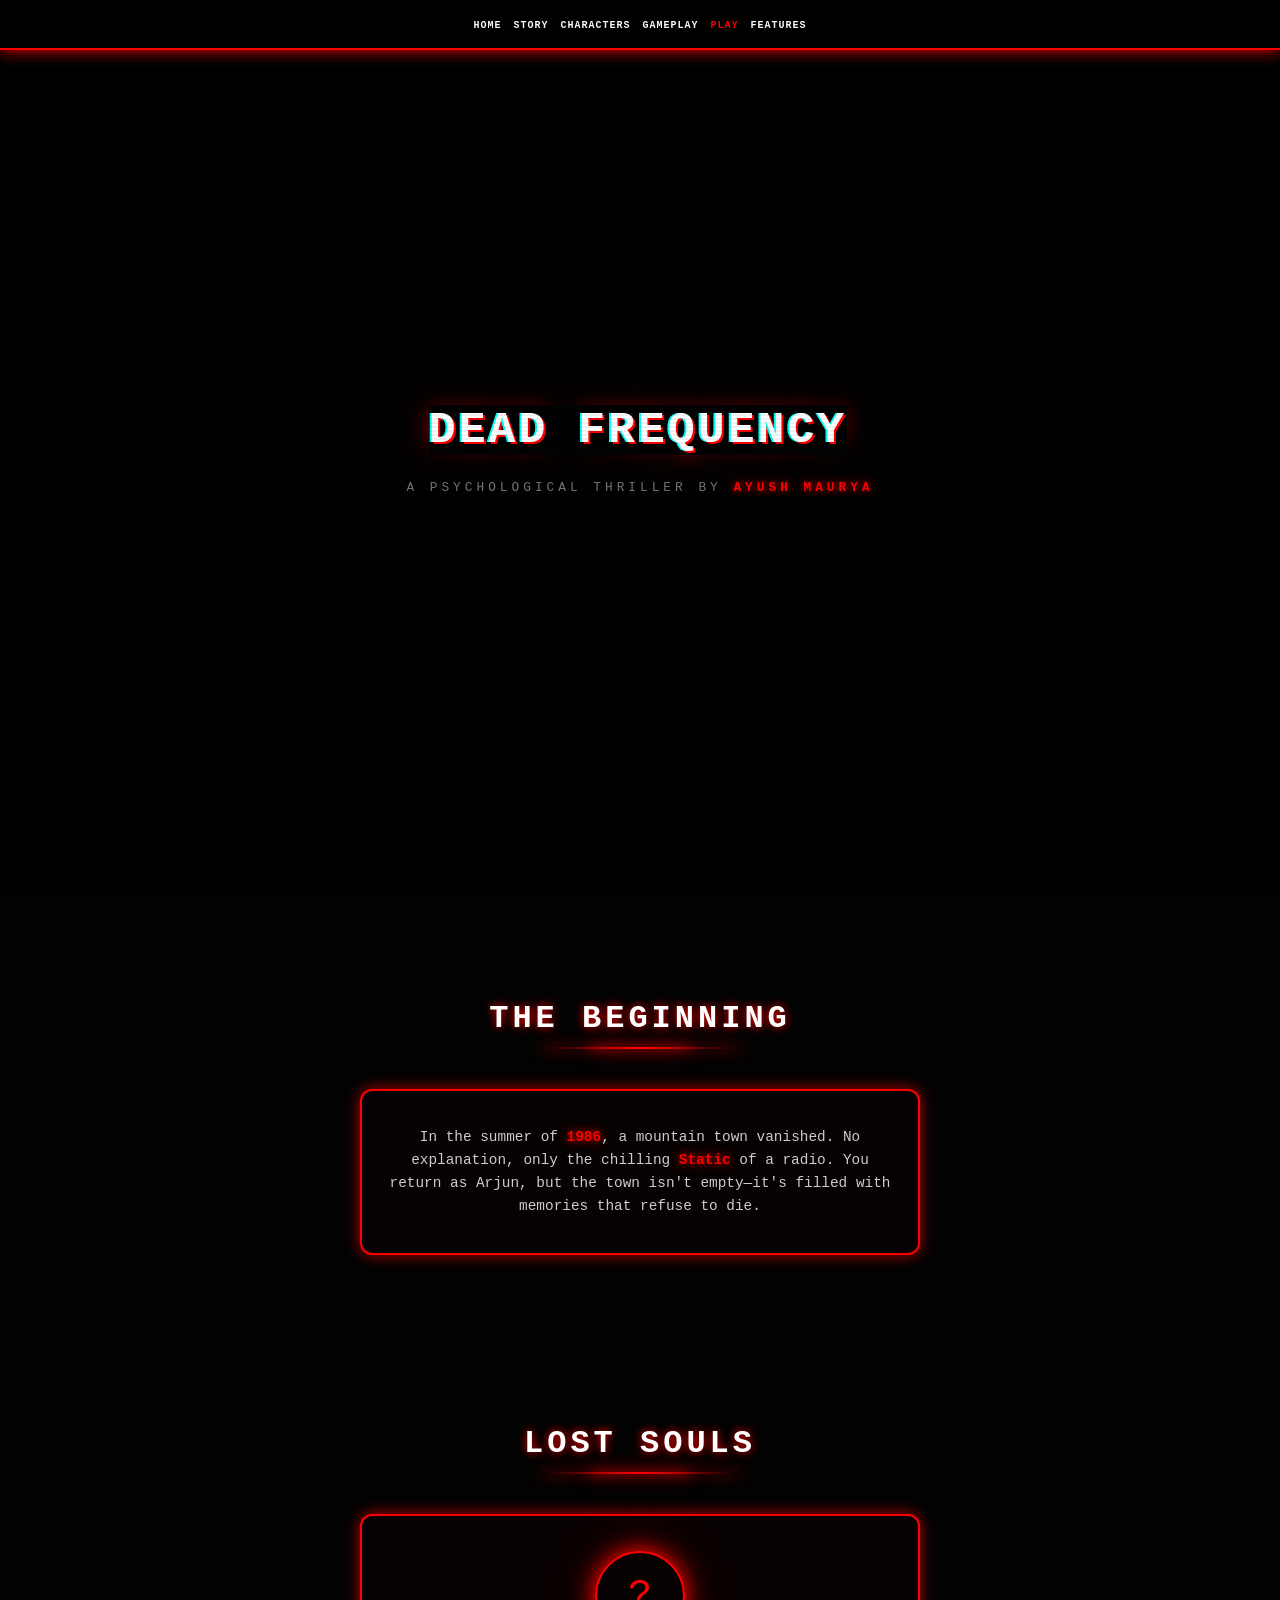
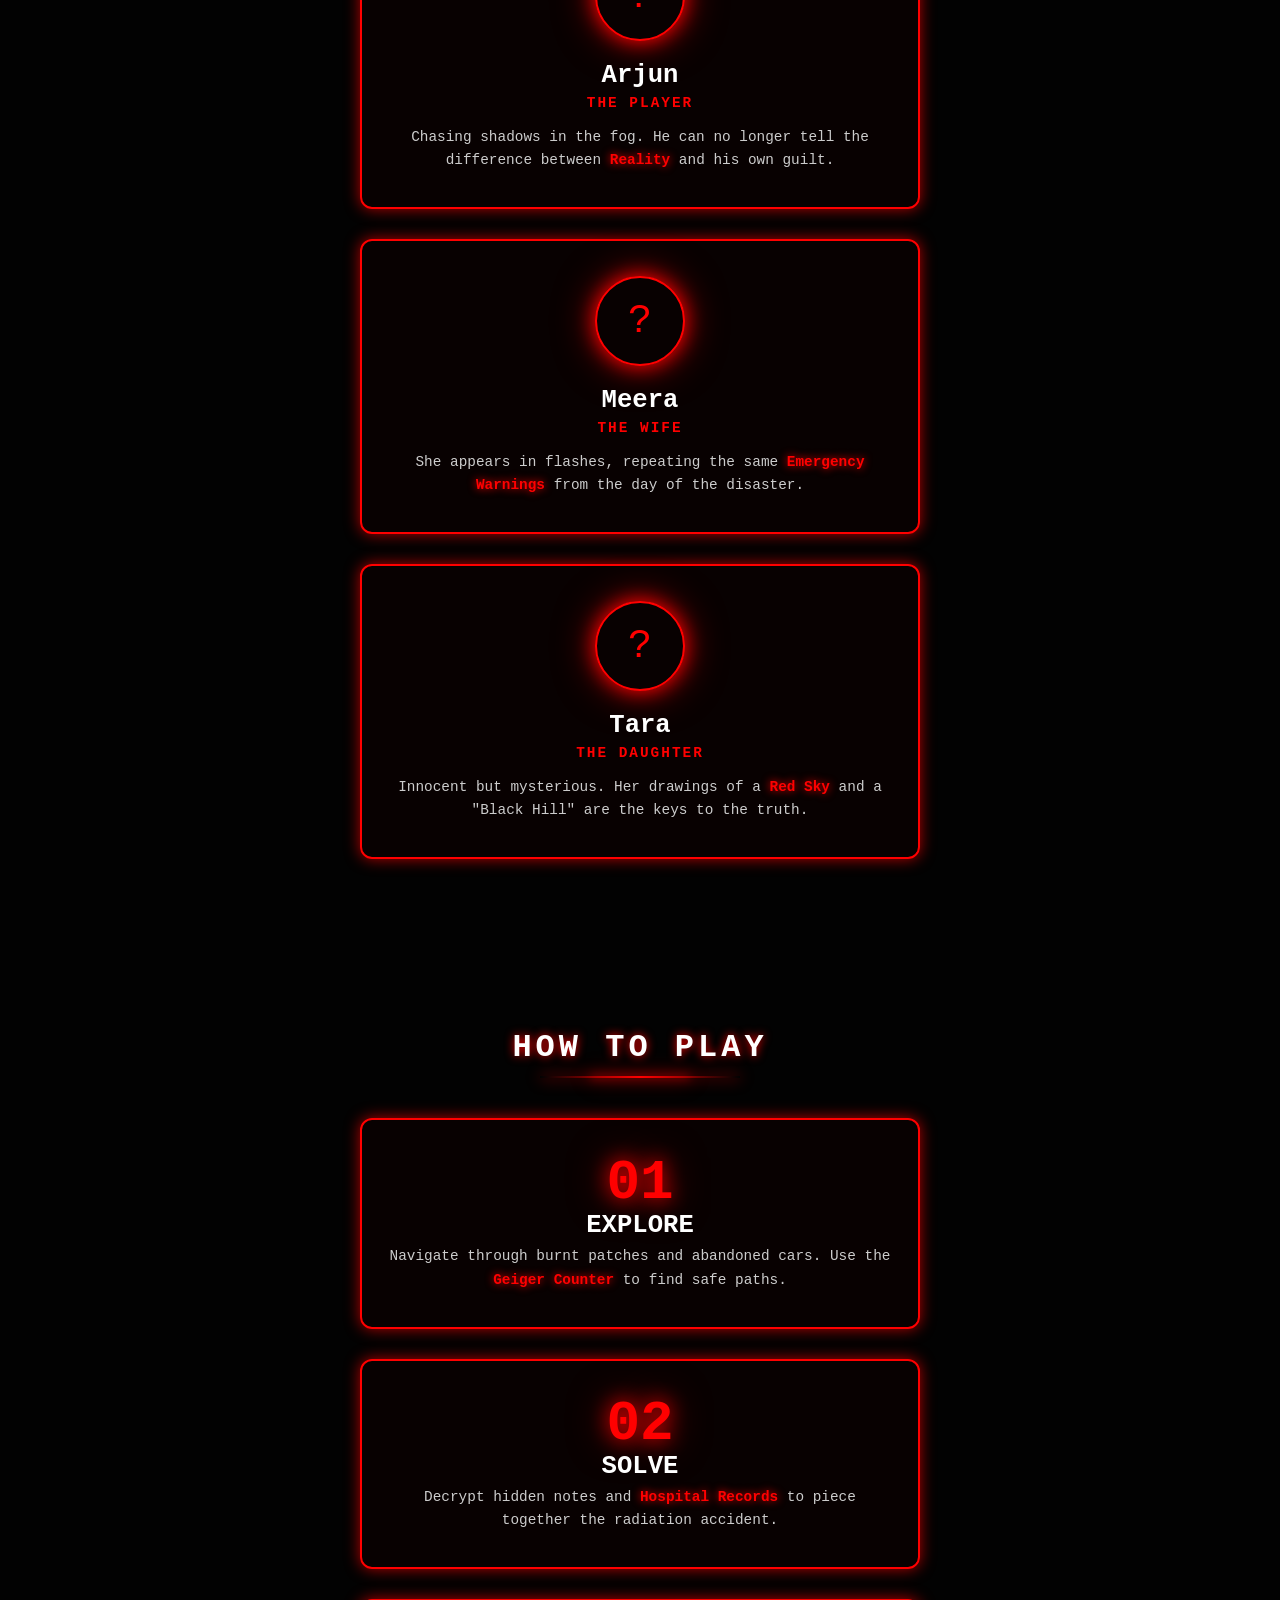
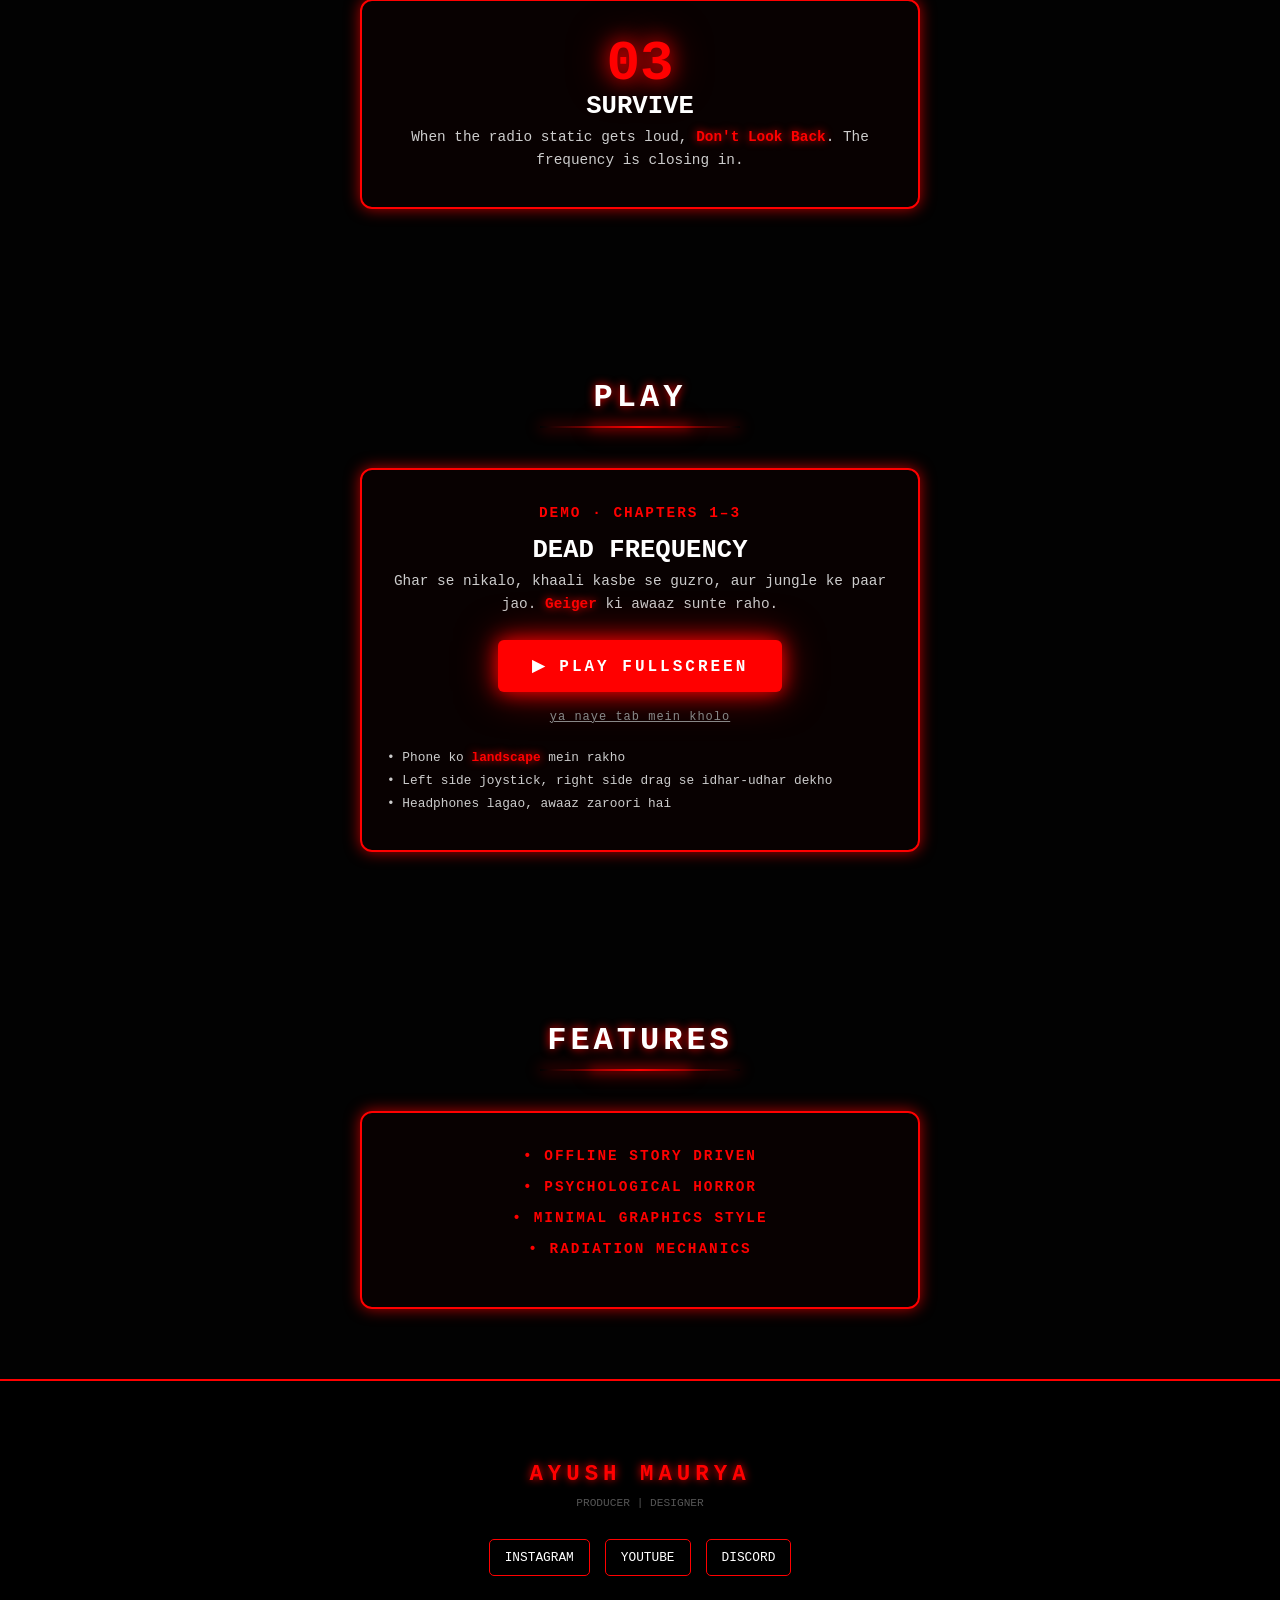
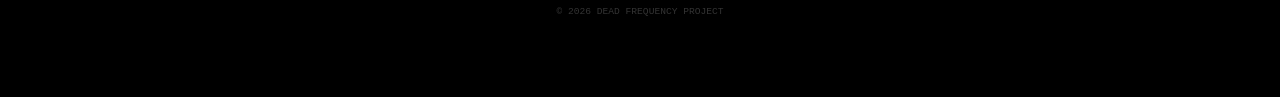
<file: index.html>
<!DOCTYPE html>
<html lang="en">
<head>
    <meta charset="UTF-8">
    <meta name="viewport" content="width=device-width, initial-scale=1.0">
    <title>DEAD FREQUENCY | Ayush Maurya</title>
    <style>
        :root {
            --bg-black: #020202;
            --blood-red: #ff0000;
            --neon-glow: 0 0 20px #ff0000, 0 0 40px #8b0000;
            --card-glow: 0 0 15px rgba(255, 0, 0, 0.7);
            --text-gray: #cccccc;
        }

        * {
            margin: 0;
            padding: 0;
            box-sizing: border-box;
            font-family: 'Courier New', Courier, monospace;
            -webkit-tap-highlight-color: transparent;
        }

        body {
            background-color: var(--bg-black);
            color: #ffffff;
            overflow-x: hidden;
            scroll-behavior: smooth;
        }

        /* Scanline Effect */
        body::before {
            content: " ";
            position: fixed;
            top: 0; left: 0; width: 100%; height: 100%;
            background: linear-gradient(rgba(18, 16, 16, 0) 50%, rgba(0, 0, 0, 0.2) 50%);
            background-size: 100% 4px;
            z-index: 2000;
            pointer-events: none;
            opacity: 0.3;
        }

        /* Navigation */
        nav {
            position: fixed;
            top: 0;
            width: 100%;
            background: rgba(0, 0, 0, 0.9);
            backdrop-filter: blur(10px);
            z-index: 1000;
            padding: 15px 0;
            border-bottom: 2px solid var(--blood-red);
            box-shadow: 0 0 15px var(--blood-red);
        }

        .nav-links {
            display: flex;
            justify-content: center;
            gap: 12px;
            list-style: none;
        }

        .nav-links a {
            color: #fff;
            text-decoration: none;
            font-size: 10px;
            font-weight: bold;
            text-transform: uppercase;
            letter-spacing: 1px;
        }

        /* CONSTANT GLITCH EFFECT */
        #home {
            height: 100vh;
            display: flex;
            flex-direction: column;
            justify-content: center;
            align-items: center;
            text-align: center;
            padding: 20px;
        }

        .glitch-text {
            font-size: 2.8rem;
            font-weight: 900;
            text-transform: uppercase;
            position: relative;
            color: white;
            text-shadow: var(--neon-glow);
            letter-spacing: 3px;
        }

        .glitch-text::before, .glitch-text::after {
            content: "DEAD FREQUENCY";
            position: absolute;
            top: 0; left: 0; width: 100%; height: 100%;
            background: var(--bg-black);
        }

        .glitch-text::before {
            left: 2px;
            text-shadow: -2px 0 #ff00c1;
            clip: rect(44px, 450px, 56px, 0);
            animation: glitch-anim 5s infinite linear alternate-reverse;
        }

        .glitch-text::after {
            left: -2px;
            text-shadow: -2px 0 #00fff9, 2px 2px #ff0000;
            animation: glitch-anim2 1s infinite linear alternate-reverse;
        }

        @keyframes glitch-anim {
            0% { clip: rect(31px, 9999px, 94px, 0); }
            20% { clip: rect(62px, 9999px, 42px, 0); }
            100% { clip: rect(15px, 9999px, 85px, 0); }
        }

        @keyframes glitch-anim2 {
            0% { clip: rect(10px, 9999px, 20px, 0); transform: skew(0.8deg); }
            50% { clip: rect(80px, 9999px, 90px, 0); transform: skew(-0.8deg); }
            100% { clip: rect(40px, 9999px, 50px, 0); transform: skew(0.4deg); }
        }

        /* Sections */
        section {
            padding: 100px 20px 40px;
            max-width: 600px;
            margin: 0 auto;
        }

        .section-header {
            text-align: center;
            font-size: 2rem;
            text-transform: uppercase;
            letter-spacing: 4px;
            margin-bottom: 10px;
            color: #fff;
            text-shadow: 0 0 10px var(--blood-red);
        }

.glow-line {
    width: 200px; /* Length aap adjust kar sakte ho */
    height: 2px;
    margin: 10px auto 40px;
    /* Yeh gradient beech mein red rakhega aur sides pe transparent (fade) */
    background: linear-gradient(to right, transparent, var(--blood-red) 50%, transparent);
    box-shadow: 0 0 15px var(--blood-red);
    position: relative;
    border: none;
}

/* Yeh extra glow dega line ke center mein */
.glow-line::after {
    content: '';
    position: absolute;
    top: 0; left: 25%;
    width: 50%; height: 100%;
    background: var(--blood-red);
    filter: blur(5px);
    box-shadow: 0 0 20px var(--blood-red);
}


        /* PROFESSIONAL CARDS (Image Style) */
        .card {
            background: rgba(10, 0, 0, 0.7);
            border: 2px solid var(--blood-red);
            border-radius: 12px;
            padding: 35px 25px;
            margin-bottom: 30px;
            text-align: center;
            box-shadow: var(--card-glow);
            transition: 0.3s;
        }

        .card:hover {
            box-shadow: 0 0 35px rgba(255, 0, 0, 1);
            transform: scale(1.03);
        }

        .char-icon {
            width: 90px;
            height: 90px;
            border-radius: 50%;
            border: 2px solid var(--blood-red);
            margin: 0 auto 20px;
            display: flex;
            align-items: center;
            justify-content: center;
            font-size: 2.5rem;
            color: var(--blood-red);
            box-shadow: var(--neon-glow);
        }

        .name { font-size: 1.6rem; margin-bottom: 5px; }
        .role { color: var(--blood-red); text-transform: uppercase; font-size: 0.9rem; font-weight: bold; letter-spacing: 2px; display: block; margin-bottom: 15px; }
        .desc { color: var(--text-gray); font-size: 0.9rem; line-height: 1.6; }

        .highlight-red {
            color: var(--blood-red);
            text-shadow: 0 0 8px var(--blood-red);
            font-weight: bold;
        }

        /* How to Play Steps */
        .step-num {
            font-size: 3.5rem;
            font-weight: 900;
            color: var(--blood-red);
            text-shadow: var(--neon-glow);
            line-height: 1;
        }

        /* Footer */
        footer {
            padding: 80px 20px;
            text-align: center;
            background: #000;
            border-top: 2px solid var(--blood-red);
        }

        .social-links {
            display: flex;
            justify-content: center;
            gap: 15px;
            margin: 30px 0;
        }

        .social-links a {
            color: #fff;
            text-decoration: none;
            font-size: 0.8rem;
            padding: 10px 15px;
            border: 1px solid var(--blood-red);
            border-radius: 5px;
            transition: 0.3s;
        }

        .social-links a:hover {
            background: var(--blood-red);
            box-shadow: var(--neon-glow);
        }

        .reveal { opacity: 0; transform: translateY(40px); transition: 0.8s all ease; }
        .reveal.active { opacity: 1; transform: translateY(0); }


        /* PLAY SECTION */
        .play-btn {
            display: inline-block; background: var(--blood-red); color: #fff; border: 0;
            padding: 16px 34px; font-size: 1rem; font-weight: 900; letter-spacing: 3px;
            border-radius: 6px; cursor: pointer; box-shadow: var(--neon-glow); text-transform: uppercase;
        }
        .play-btn:active { transform: scale(0.96); }
        .play-alt { display: block; margin-top: 18px; color: #888; font-size: 0.75rem; letter-spacing: 1px; text-decoration: underline; }
        .play-tips { margin-top: 22px; text-align: left; color: var(--text-gray); font-size: 0.8rem; line-height: 1.8; }
        #gameOverlay { position: fixed; inset: 0; background: #000; z-index: 5000; display: none; }
        #gameOverlay.open { display: block; }
        #gameOverlay iframe { width: 100%; height: 100%; border: 0; display: block; background: #000; }
        #gameClose {
            position: absolute; top: 8px; right: 8px; z-index: 2; background: rgba(0,0,0,.6); color: #fff;
            border: 1px solid var(--blood-red); border-radius: 6px; padding: 6px 12px; font-size: 12px; letter-spacing: 1px; cursor: pointer;
        }
    </style>
</head>
<body>

    <nav>
        <ul class="nav-links">
            <li><a href="#home">Home</a></li>
            <li><a href="#story">Story</a></li>
            <li><a href="#characters">Characters</a></li>
            <li><a href="#gameplay">Gameplay</a></li>
            <li><a href="#play" style="color:#ff0000">Play</a></li>
            <li><a href="#features">Features</a></li>
        </ul>
    </nav>

    <section id="home">
        <h1 class="glitch-text">DEAD FREQUENCY</h1>
        <p style="margin-top: 25px; color: #777; letter-spacing: 4px; font-size: 0.8rem;">
            A PSYCHOLOGICAL THRILLER BY <span class="highlight-red">AYUSH MAURYA</span>
        </p>
    </section>

    <section id="story" class="reveal">
        <h2 class="section-header">THE BEGINNING</h2>
        <div class="glow-line"></div>
        <div class="card">
            <p class="desc">In the summer of <span class="highlight-red">1986</span>, a mountain town vanished. No explanation, only the chilling <span class="highlight-red">Static</span> of a radio. You return as Arjun, but the town isn't empty—it's filled with memories that refuse to die.</p>
        </div>
    </section>

    <section id="characters" class="reveal">
        <h2 class="section-header">LOST SOULS</h2>
        <div class="glow-line"></div>
        
        <div class="card">
            <div class="char-icon">?</div>
            <h3 class="name">Arjun</h3>
            <span class="role">THE PLAYER</span>
            <p class="desc">Chasing shadows in the fog. He can no longer tell the difference between <span class="highlight-red">Reality</span> and his own guilt.</p>
        </div>

        <div class="card">
            <div class="char-icon">?</div>
            <h3 class="name">Meera</h3>
            <span class="role">THE WIFE</span>
            <p class="desc">She appears in flashes, repeating the same <span class="highlight-red">Emergency Warnings</span> from the day of the disaster.</p>
        </div>

        <div class="card">
            <div class="char-icon">?</div>
            <h3 class="name">Tara</h3>
            <span class="role">THE DAUGHTER</span>
            <p class="desc">Innocent but mysterious. Her drawings of a <span class="highlight-red">Red Sky</span> and a "Black Hill" are the keys to the truth.</p>
        </div>
    </section>

    <section id="gameplay" class="reveal">
        <h2 class="section-header">HOW TO PLAY</h2>
        <div class="glow-line"></div>
        
        <div class="card">
            <div class="step-num">01</div>
            <h3 class="name">EXPLORE</h3>
            <p class="desc">Navigate through burnt patches and abandoned cars. Use the <span class="highlight-red">Geiger Counter</span> to find safe paths.</p>
        </div>

        <div class="card">
            <div class="step-num">02</div>
            <h3 class="name">SOLVE</h3>
            <p class="desc">Decrypt hidden notes and <span class="highlight-red">Hospital Records</span> to piece together the radiation accident.</p>
        </div>

        <div class="card">
            <div class="step-num">03</div>
            <h3 class="name">SURVIVE</h3>
            <p class="desc">When the radio static gets loud, <span class="highlight-red">Don't Look Back</span>. The frequency is closing in.</p>
        </div>
    </section>

    <section id="play" class="reveal">
        <h2 class="section-header">PLAY</h2>
        <div class="glow-line"></div>
        <div class="card">
            <span class="role">DEMO &middot; CHAPTERS 1&ndash;3</span>
            <h3 class="name">DEAD FREQUENCY</h3>
            <p class="desc" style="margin-bottom:24px">Ghar se nikalo, khaali kasbe se guzro, aur jungle ke paar jao. <span class="highlight-red">Geiger</span> ki awaaz sunte raho.</p>
            <button class="play-btn" id="playBtn">&#9654; PLAY FULLSCREEN</button>
            <a class="play-alt" href="play/" target="_blank" rel="noopener">ya naye tab mein kholo</a>
            <div class="play-tips">
                &bull; Phone ko <span class="highlight-red">landscape</span> mein rakho<br>
                &bull; Left side joystick, right side drag se idhar-udhar dekho<br>
                &bull; Headphones lagao, awaaz zaroori hai
            </div>
        </div>
    </section>

    <div id="gameOverlay" aria-hidden="true">
        <button id="gameClose">&#10005; EXIT</button>
    </div>

    <section id="features" class="reveal">
        <h2 class="section-header">FEATURES</h2>
        <div class="glow-line"></div>
        <div class="card">
            <p class="role">• OFFLINE STORY DRIVEN</p>
            <p class="role">• PSYCHOLOGICAL HORROR</p>
            <p class="role">• MINIMAL GRAPHICS STYLE</p>
            <p class="role">• RADIATION MECHANICS</p>
        </div>
    </section>

    <footer>
        <h3 class="highlight-red" style="letter-spacing: 5px; font-size: 1.4rem;">AYUSH MAURYA</h3>
        <p style="color: #555; font-size: 0.7rem; margin-top: 10px;">PRODUCER | DESIGNER</p>
        
        <div class="social-links">
            <a href="https://www.instagram.com/eternalcalmness?igsh=ZmxuN2phbGh1cGl2" target="_blank">INSTAGRAM</a>
            <a href="https://youtube.com/@aasuffx?si=Hd6kvCF95_GRnKXV" target="_blank">YOUTUBE</a>
            <a href="https://discord.gg/thenestorio" target="_blank">DISCORD</a>
        </div>
        <p style="font-size: 0.6rem; color: #333;">© 2026 DEAD FREQUENCY PROJECT</p>
    </footer>

    <script>
        // Reveal elements on scroll
        function reveal() {
            var reveals = document.querySelectorAll(".reveal");
            for (var i = 0; i < reveals.length; i++) {
                var windowHeight = window.innerHeight;
                var elementTop = reveals[i].getBoundingClientRect().top;
                if (elementTop < windowHeight - 100) {
                    reveals[i].classList.add("active");
                }
            }
        }
        window.addEventListener("scroll", reveal);
        reveal(); // Run once to check visibility

        // Smooth nav
        document.querySelectorAll('nav a').forEach(anchor => {
            anchor.addEventListener('click', function(e) {
                e.preventDefault();
                document.querySelector(this.getAttribute('href')).scrollIntoView({
                    behavior: 'smooth'
                });
            });
        });

        // Game launcher
        (function () {
            var ov = document.getElementById('gameOverlay'), frame = null;
            function openGame() {
                if (!frame) {
                    frame = document.createElement('iframe');
                    frame.src = 'play/';
                    frame.setAttribute('allow', 'fullscreen; autoplay; screen-wake-lock');
                    frame.setAttribute('allowfullscreen', '');
                    ov.insertBefore(frame, ov.firstChild);
                }
                ov.classList.add('open');
                document.body.style.overflow = 'hidden';
                var f = ov.requestFullscreen || ov.webkitRequestFullscreen;
                try { if (f) { var p = f.call(ov); if (p && p.catch) p.catch(function () {}); } } catch (e) {}
                try { if (screen.orientation && screen.orientation.lock) screen.orientation.lock('landscape').catch(function () {}); } catch (e) {}
            }
            function closeGame() {
                if (frame) { frame.remove(); frame = null; }
                ov.classList.remove('open');
                document.body.style.overflow = '';
                var ex = document.exitFullscreen || document.webkitExitFullscreen;
                try { if (document.fullscreenElement && ex) ex.call(document); } catch (e) {}
                try { if (screen.orientation && screen.orientation.unlock) screen.orientation.unlock(); } catch (e) {}
            }
            document.getElementById('playBtn').addEventListener('click', openGame);
            document.getElementById('gameClose').addEventListener('click', closeGame);
        })();
    </script>
</body>
</html>
</file>
